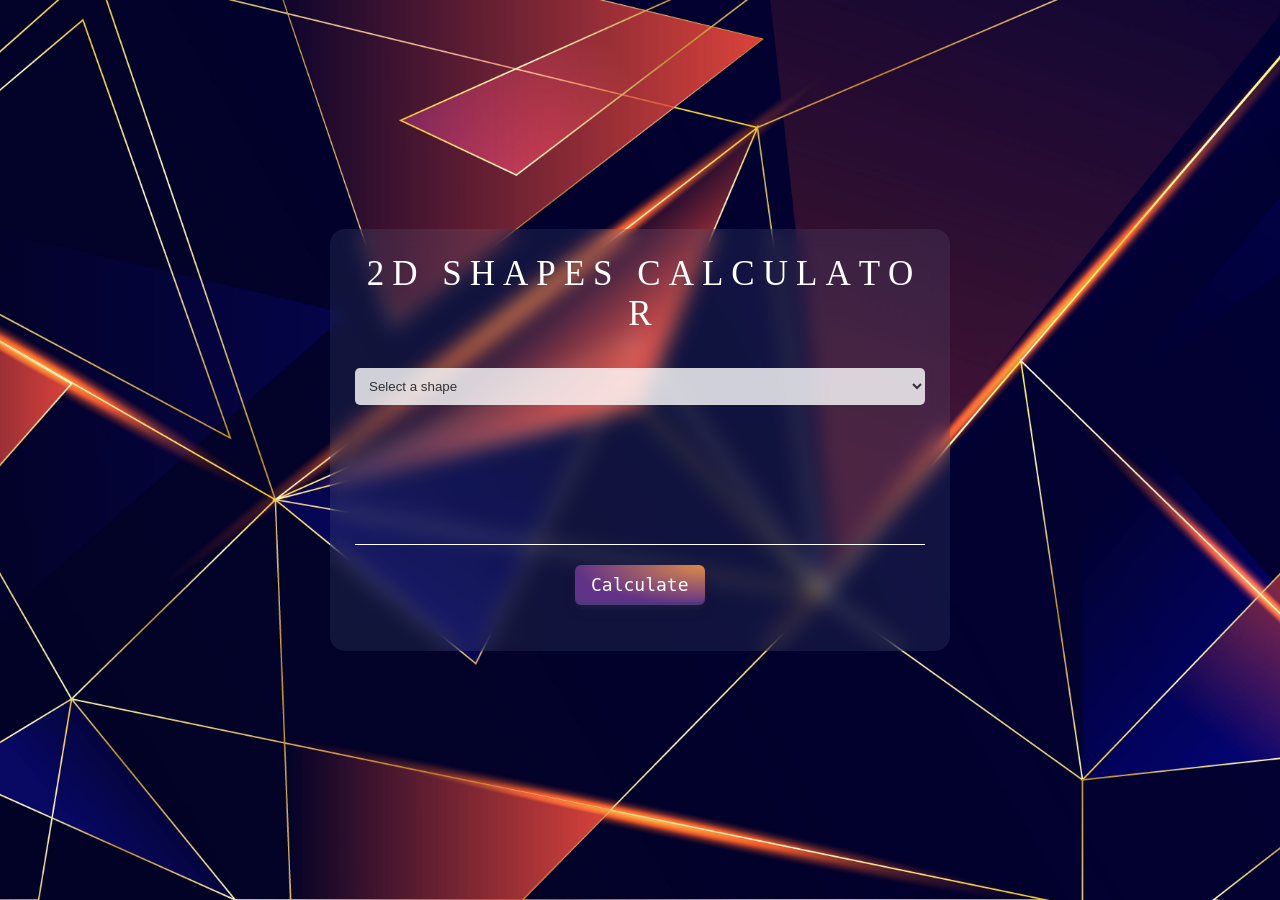
<file: Calculators/2D-Shapes-Calculator/index.html>
<!DOCTYPE html>
<html lang="en">

<head>
    <meta charset="UTF-8" />
    <meta name="viewport" content="width=device-width, initial-scale=1.0" />
    <link rel="stylesheet" href="style.css" />
    <link rel="preconnect" href="https://fonts.googleapis.com">
    <link rel="preconnect" href="https://fonts.gstatic.com" crossorigin>
    <link href="https://fonts.googleapis.com/css2?family=Inconsolata:wght@500&display=swap" rel="stylesheet">
    <title>2D Shapes Calculator</title>
</head>

<body>
    <div class="card">
        <div class="waviy">
            <span style="--i:1">2</span>
            <span style="--i:2">D</span>
            <span style="--i:11">&nbsp;</span>
            <span style="--i:3">S</span>
            <span style="--i:4">H</span>
            <span style="--i:5">A</span>
            <span style="--i:6">P</span>
            <span style="--i:7">E</span>
            <span style="--i:8">S</span>
            <span style="--i:9">&nbsp;</span>
            <span style="--i:10">C</span>
            <span style="--i:11">A</span>
            <span style="--i:12">L</span>
            <span style="--i:13">C</span>
            <span style="--i:14">U</span>
            <span style="--i:15">L</span>
            <span style="--i:16">A</span>
            <span style="--i:17">T</span>
            <span style="--i:18">O</span>
            <span style="--i:19">R</span>
        </div>
        <br><br>
        <div class="row">
            <select id="shape" name="shape" onchange="showDimensions()" required>
                <option value="" disabled selected hidden>Select a shape</option>
                <option value="rectangle">Rectangle</option>
                <option value="square">Square</option>
                <option value="circle">Circle</option>
                <option value="triangle">Triangle</option>
                <option value="parallelogram">Parallelogram</option>
                <option value="rhombus">Rhombus</option>
                <option value="trapezoid">Trapezoid</option>
                <option value="hexagon">Hexagon</option>
                <option value="nsides">N-Sided Polygon</option>
            </select>
        </div>
        <br>
        <div class="row" id="nsides-row" style="display: none;">
            <label for="nofsides">No. of sides of polygon:</label>
            <input type="number" id="nofsides" name="nofsides">
        </div><br>
        <div class="row" id="length-row" style="display: none;">
            <label for="length">Enter Length:</label>
            <input type="number" id="length" name="length">
        </div><br>
        <div class="row" id="width-row" style="display: none;">
            <label for="width">Enter Width:</label>
            <input type="number" id="width" name="width">
        </div><br>

        <div class="row" id="metric-row" style="display: none;">
            <label for="metric">Choose Metric:</label>
            <select name="metric" id="metric">
                <option value="m">m</option>
                <option value="cm">cm</option>
                <option value="km">km</option>
            </select>
        </div><br>

        <div class="row" id="radius-row" style="display: none;">
            <label for="radius">Enter Radius:</label>
            <input type="number" id="radius" name="radius">
        </div><br>
        <div class="row" id="diagonal1-row" style="display: none;">
            <label for="diagonal1">Enter Diagonal 1:</label>
            <input type="number" id="diagonal1" name="diagonal1">
        </div>
        <br>
        <div class="row" id="diagonal2-row" style="display: none;">
            <label for="diagonal2">Enter Diagonal 2:</label>
            <input type="number" id="diagonal2" name="diagonal2">
        </div>
        <div class="rule"></div>
        <div class="form-footer">
            <button class="button" onclick="calculate(event)">Calculate</button>
        </div>
        <div id="result-container">
            <p id="result"></p>
        </div>
    </div>
    <script src="script.js"></script>
</body>

</html>
</file>
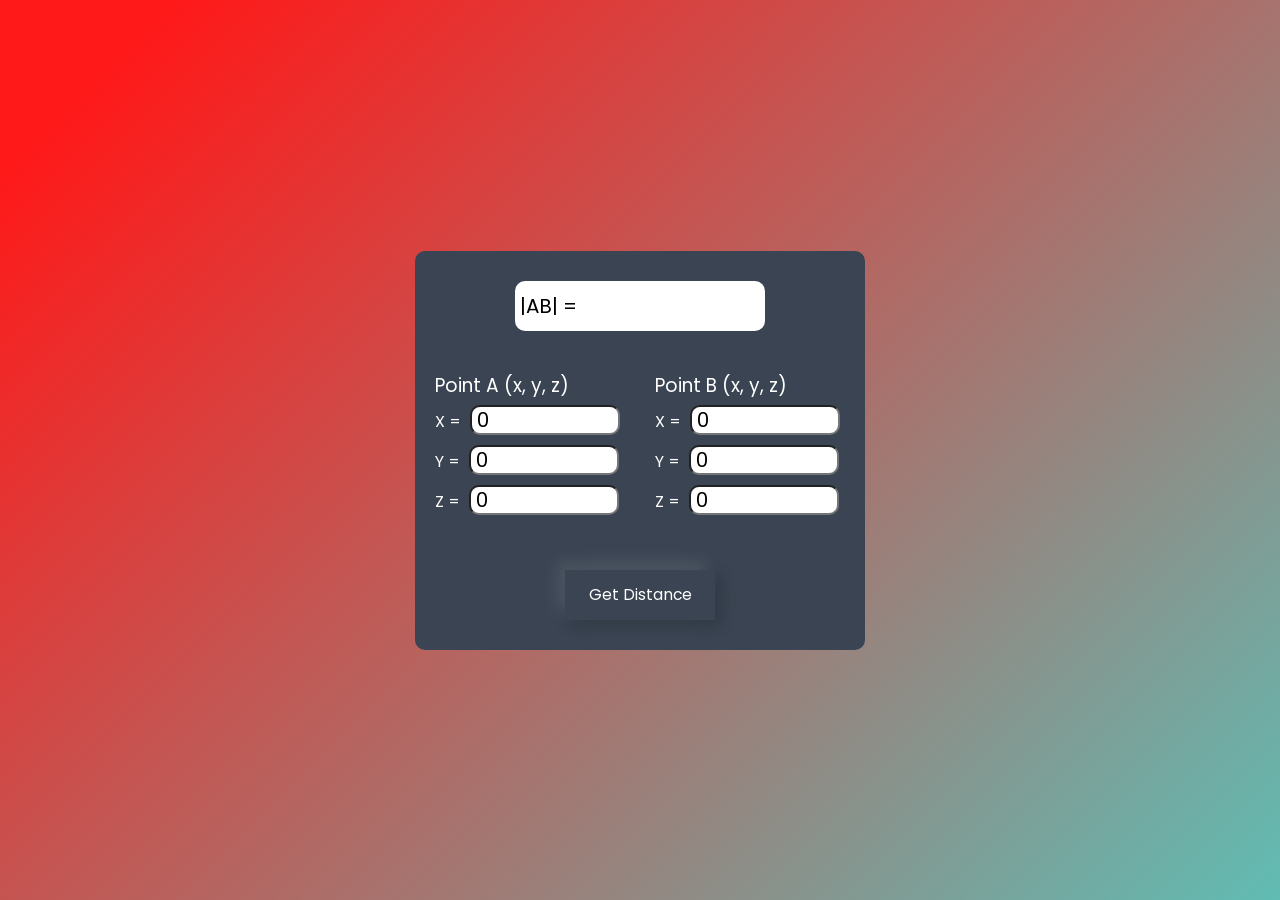
<file: Calculators/3D-Distance-Calculator/index.html>
<!DOCTYPE html>
<html lang="en">
<head>
    <meta charset="UTF-8">
    <meta name="viewport" content="width=device-width, initial-scale=1.0">
    <link rel="stylesheet" href="style.css">
    <title>3D Distance Calculator</title>
</head>
<body>

    <div class="container">
        <div class="calc">
            <div class="display">
                <span>|AB| = </span>
            </div>
            <form action="">
                <div class="point">
                    <h3>Point A (x, y, z)</h3>
                    <label for="X-1">X = </label>
                    <input type="number" name="X-1" id="x1" value="0">
                    <br>
                    <label for="Y-1">Y = </label>
                    <input type="number" name="Y-1" id="y1" value="0">
                    <br>
                    <label for="Z-1">Z = </label>
                    <input type="number" name="Z-1" id="z1" value="0">
                </div>
                <div class="point">
                    <h3>Point B (x, y, z)</h3>
                    <label for="X-2">X = </label>
                    <input type="number" name="X-2" id="x2" value="0">
                    <br>
                    <label for="Y-2">Y = </label>
                    <input type="number" name="Y-2" id="y2" value="0">
                    <br>
                    <label for="Z-2">Z = </label>
                    <input type="number" name="Z-2" id="z2" value="0">
                </div>
            </form>
    
            <div>
                <button type="button" onclick="calculate()">
                    <h3>Get Distance</h3>
                </button>
            </div>
        </div>
    </div>

    <script src="./script.js"></script>

</body>
</html>
</file>
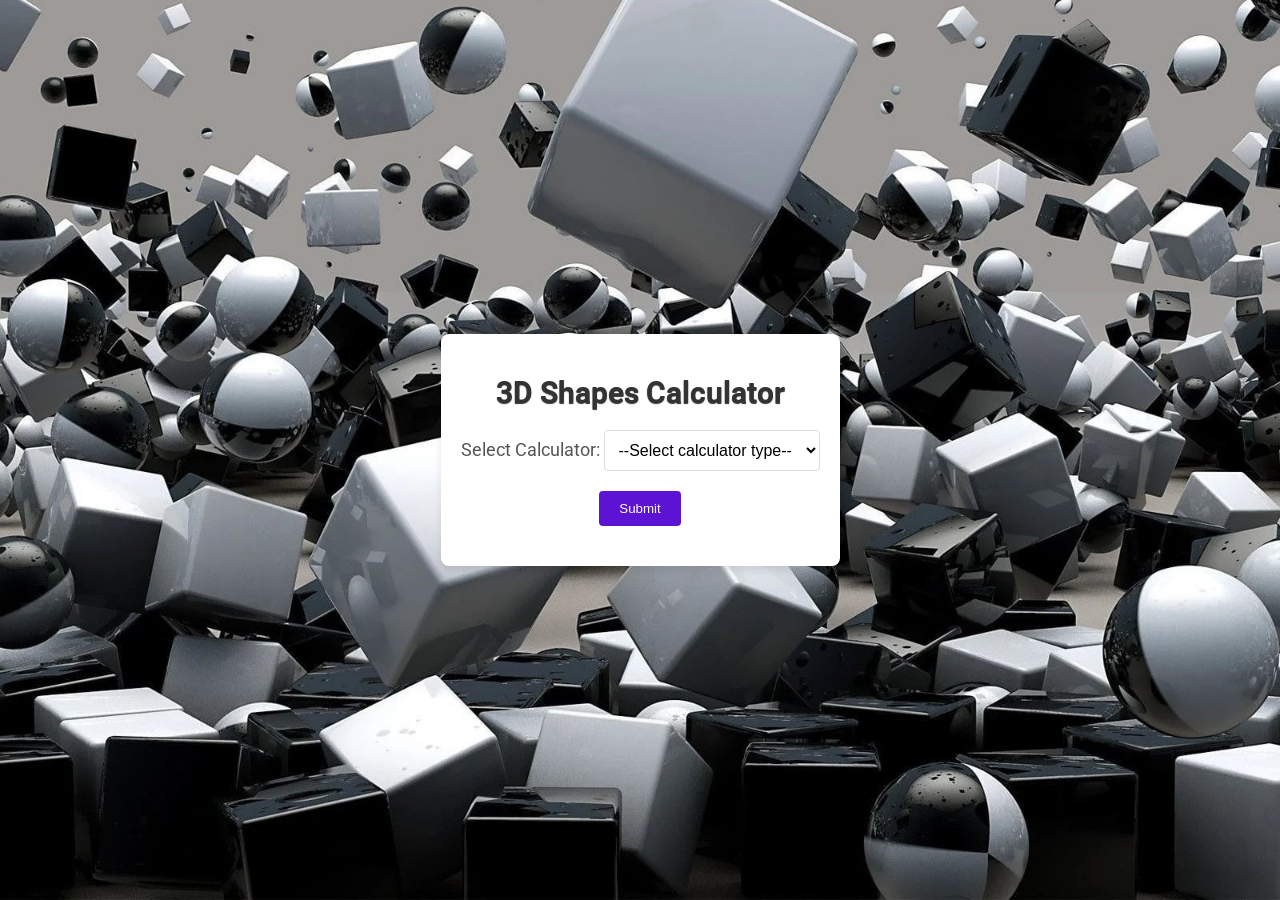
<file: Calculators/3D-Shapes-Calculator/index.html>
<!DOCTYPE html>
<html lang="en">

<head>
    <meta charset="UTF-8">
    <meta http-equiv="X-UA-Compatible" content="IE=edge">
    <meta name="viewport" content="width=device-width, initial-scale=1.0">
    <link rel="stylesheet" href="style.css">
    <link href="https://fonts.googleapis.com/css2?family=Roboto:wght@500&display=swap" rel="stylesheet">
    <title>3D Shapes Calculator</title>
</head>

<body>
    <header class="main">
        <h1 class="header">3D Shapes Calculator</h1>
        <div class="selectCalculator">
            <label for="calculator">Select Calculator: </label>
            <select id="calculator" name="calculator">
                <option value="None">--Select calculator type--</option>
                <option value="3D-Shapes-Volume-Calculator">Volume Calculator</option>
                <option value="Surface-Area-Calculator">Surface Area Calculator</option>
            </select>
        </div>
        <button class="submit-button" onclick="navigateToCalculator()">Submit</button>
    </header>

    <script src="script.js"></script>
</body>

</html>
</file>
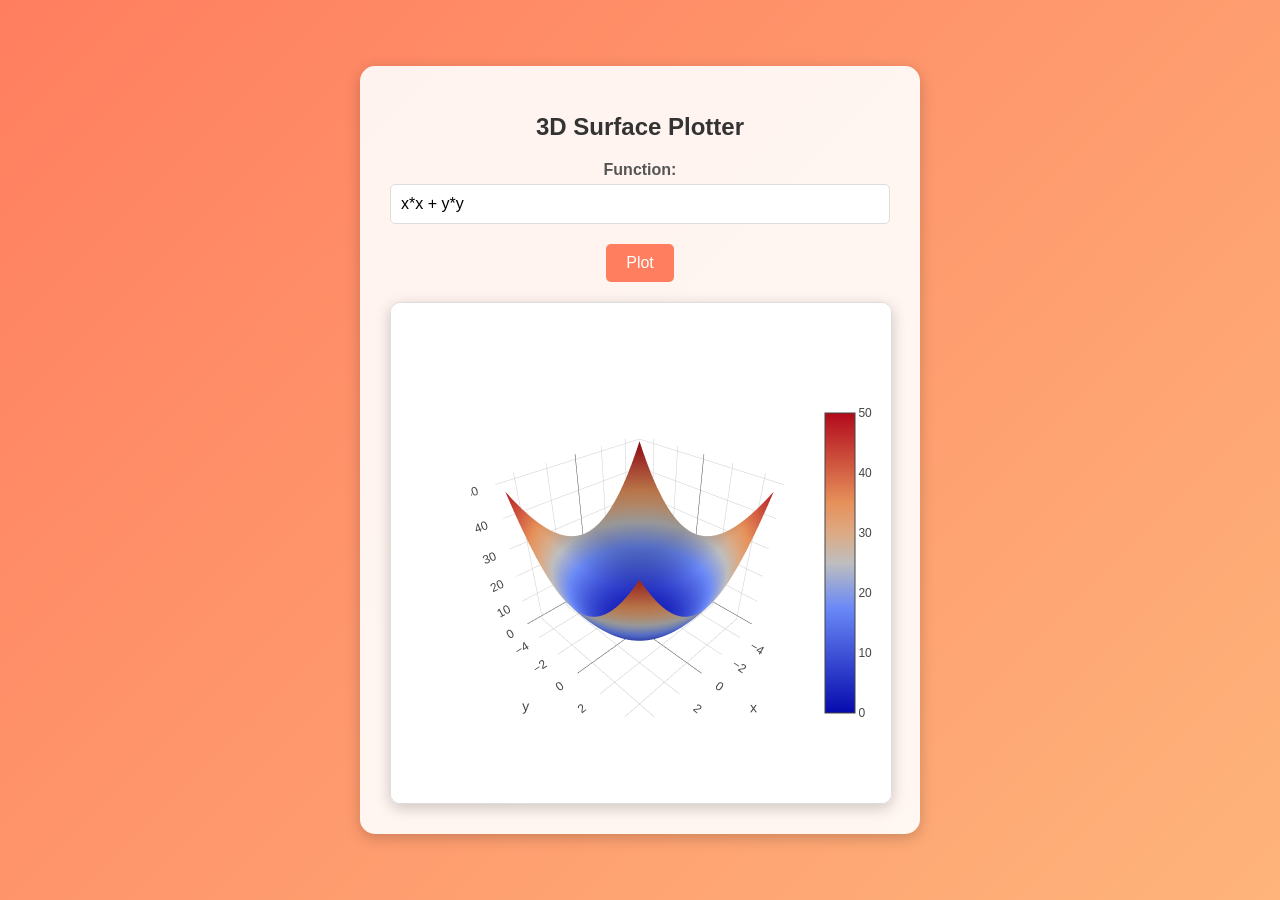
<file: Calculators/3D-Surface-Plotter-Calculator/index.html>
<!DOCTYPE html>
<html lang="en">
<head>
    <meta charset="UTF-8">
    <meta name="viewport" content="width=device-width, initial-scale=1.0">
    <link rel="stylesheet" href="style.css">
    <title>3D Surface Plotter Calculator</title>
</head>
<body>
    <div class="calculator">
        <h1>3D Surface Plotter</h1>
        <label for="function">Function:</label>
        <input type="text" id="function" value="x*x + y*y">
        <button onclick="plotSurface()">Plot</button>
        <div id="plot"></div>
    </div>
    <script src="https://cdn.plot.ly/plotly-latest.min.js"></script>
    <script src="script.js"></script>
</body>
</html>
</file>
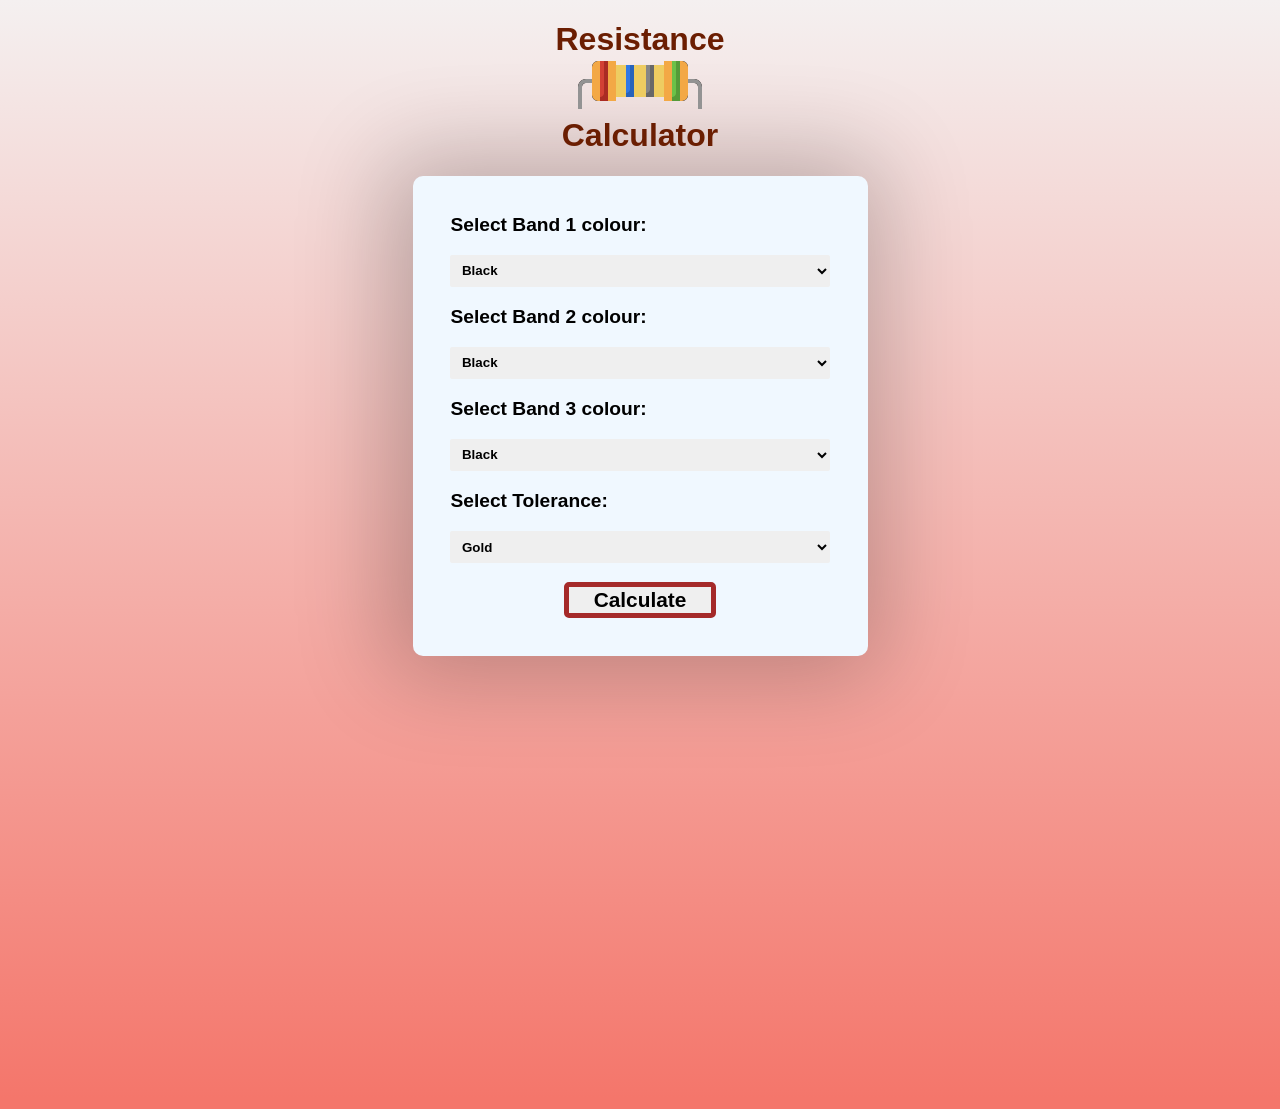
<file: Calculators/4-Band-Resistance-Calculator/index.html>
<!DOCTYPE html>
<html lang="en">

<head>
    <meta charset="UTF-8">
    <meta name="viewport" content="width=device-width, initial-scale=1.0">
    <link rel="stylesheet" href="style.css">
    <link rel="shortcut icon" href="./assets/resistor.png" type="image/x-icon">
    <title>4 Band Resistance Calculator</title>
</head>

<body>
    <h1 class="title">Resistance <br> <img src="./assets/resistor2.png" alt="" srcset=""> <br> Calculator</h1>
    <div id="container">
        <div class="value_inp">
            <div class="1stcol">
                <label for="band1">Select Band 1 colour:</label>
                <select id="band1">
                </select>
            </div>
            <div class="2ndcol">
                <label for="band2">Select Band 2 colour:</label>
                <select id="band2">
                </select>
            </div>
            <div class="3rdcol">
                <label for="band3">Select Band 3 colour:</label>
                <select id="band3">
                </select>
            </div>
            <div class="tolr">
                <label for="band4">Select Tolerance:</label>
                <select id="band4">
                </select>
            </div>
            <button class="btn">Calculate</button>
        </div>
        <div id="popup" class="popup">
            <div class="popup-content">
                <h2 id="result">Resistance Result</h2>
                <p id="popup-result"></p>
                <button id="closebtn">Close</button>
            </div>
        </div>

    </div>

    <script src="./script.js"></script>
</body>

</html>
</file>
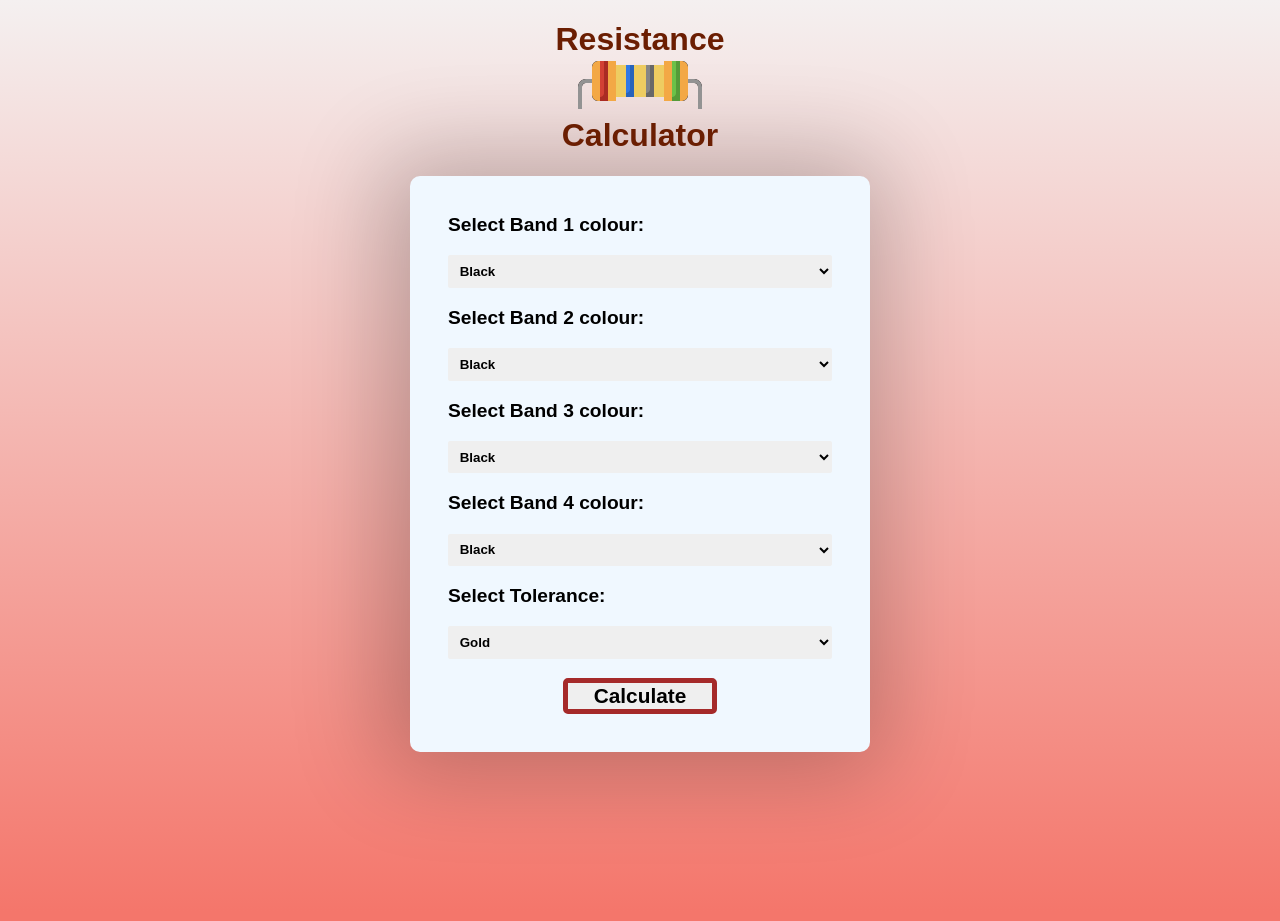
<file: Calculators/5-Band-Resistance-Calculator/index.html>
<!DOCTYPE html>
<html lang="en">

<head>
    <meta charset="UTF-8">
    <meta name="viewport" content="width=device-width, initial-scale=1.0">
    <link rel="stylesheet" href="style.css">
    <link rel="shortcut icon" href="./assets/resistor.png" type="image/x-icon">
    <title>5 Band Resistance Calculator</title>
</head>

<body>
    <h1 class="title">Resistance <br> <img src="./assets/resistor2.png" alt="" srcset=""> <br> Calculator</h1>
    <div id="container">
        <div class="value_inp">
            <div class="1stcol">
                <label for="band1">Select Band 1 colour:</label>
                <select id="band1">
                </select>
            </div>
            <div class="2ndcol">
                <label for="band2">Select Band 2 colour:</label>
                <select id="band2">
                </select>
            </div>
            <div class="3rdcol">
                <label for="band3">Select Band 3 colour:</label>
                <select id="band3">
                </select>
            </div>
            <div class="4rdcol">
                <label for="band4">Select Band 4 colour:</label>
                <select id="band4">
                </select>
            </div>
            <div class="tolr">
                <label for="band5">Select Tolerance:</label>
                <select id="band5">
                </select>
            </div>
            <button class="btn">Calculate</button>
        </div>
        <div id="popup" class="popup">
            <div class="popup-content">
                <h2 id="result">Resistance Result</h2>
                <p id="popup-result"></p>
                <button id="closebtn">Close</button>
            </div>
        </div>

    </div>

    <script src="./script.js"></script>
</body>

</html>
</file>
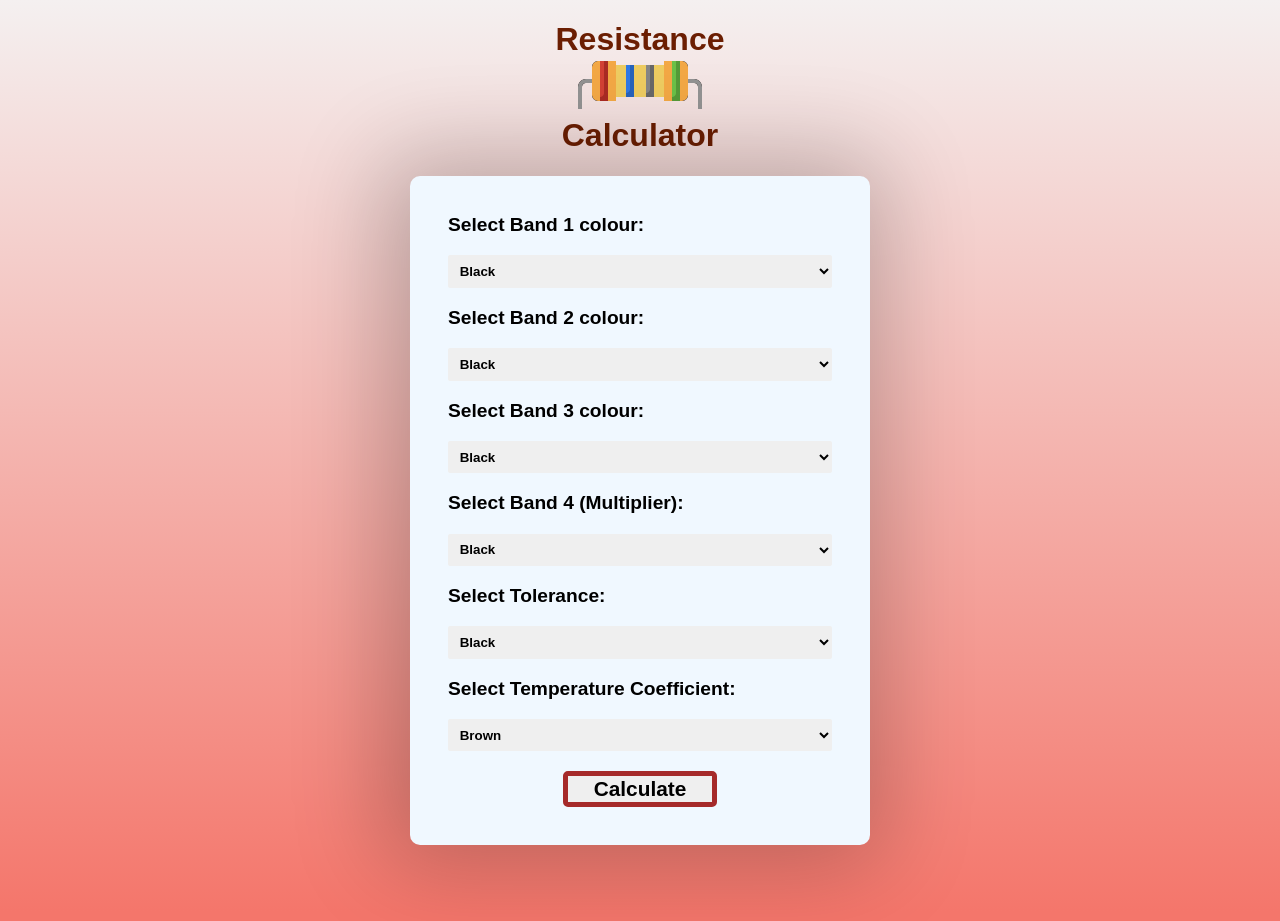
<file: Calculators/6-Band-Resistance-Calculator/index.html>
<!DOCTYPE html>
<html lang="en">

<head>
    <meta charset="UTF-8">
    <meta name="viewport" content="width=device-width, initial-scale=1.0">
    <link rel="stylesheet" href="style.css">
    <link rel="shortcut icon" href="./assets/resistor.png" type="image/x-icon">
    <title>6 Band Resistance Calculator</title>
</head>

<body>
    <h1 class="title">Resistance <br> <img src="./assets/resistor2.png" alt="Resistor Image"> <br> Calculator</h1>
    <div id="container">
        <div class="value_inp">
            <div class="1stcol">
                <label for="band1">Select Band 1 colour:</label>
                <select id="band1"></select>
            </div>
            <div class="2ndcol">
                <label for="band2">Select Band 2 colour:</label>
                <select id="band2"></select>
            </div>
            <div class="3rdcol">
                <label for="band3">Select Band 3 colour:</label>
                <select id="band3"></select>
            </div>
            <div class="4thcol">
                <label for="band4">Select Band 4 (Multiplier):</label>
                <select id="band4"></select>
            </div>
            <div class="tolr">
                <label for="band5">Select Tolerance:</label>
                <select id="band5"></select>
            </div>
            <div class="temp-coeff">
                <label for="band6">Select Temperature Coefficient:</label>
                <select id="band6"></select>
            </div>
            <button class="btn" onclick="calculateResistance()">Calculate</button>
        </div>
        <div id="popup" class="popup">
            <div class="popup-content">
                <h2 id="result">Resistance Result</h2>
                <p id="popup-result"></p>
                <button id="closebtn" onclick="closePopup()">Close</button>
            </div>
        </div>
    </div>
    <script src="./script.js"></script>
</body>

</html>
</file>
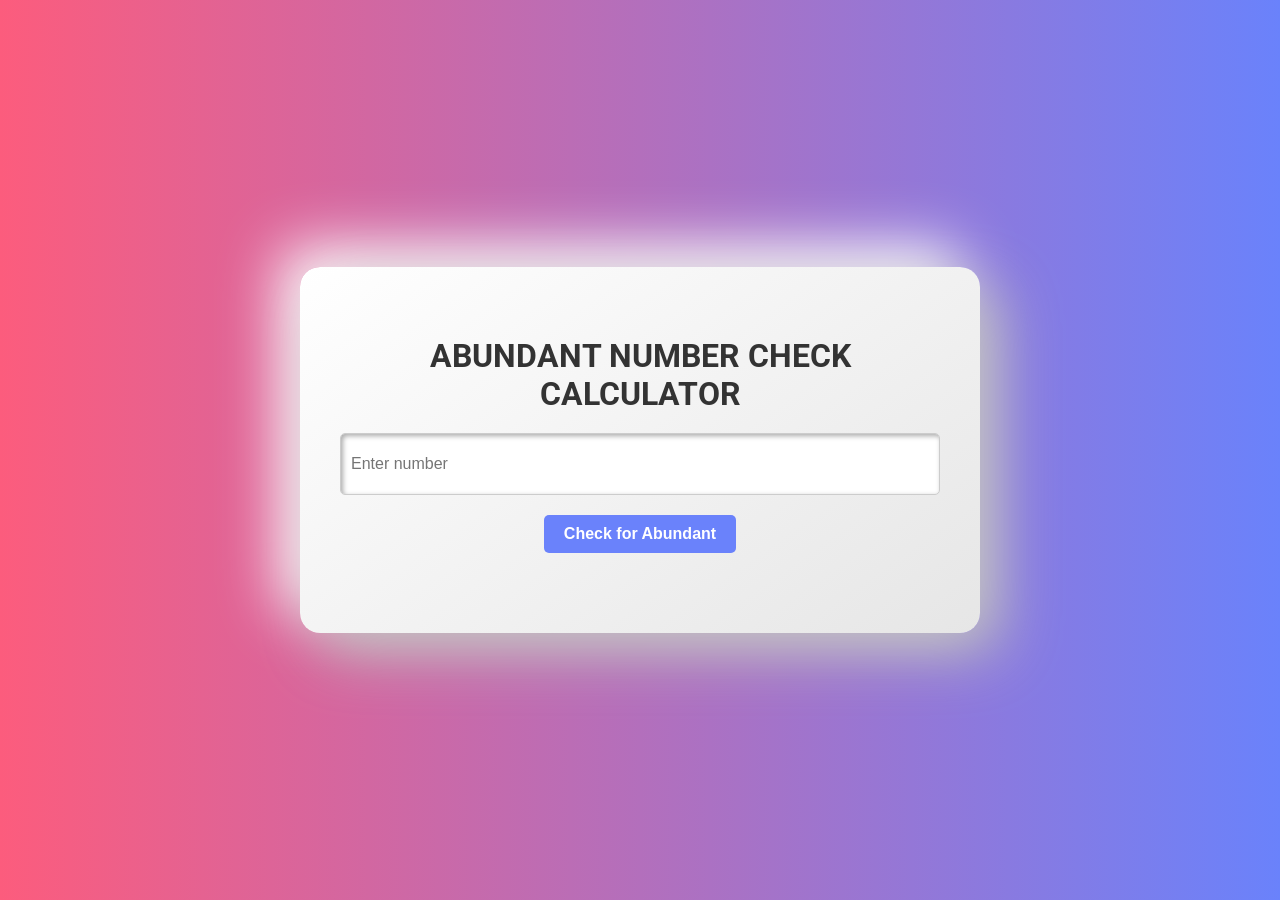
<file: Calculators/Abundant-Number-Calculator/index.html>
<!DOCTYPE html>
<html lang="en">
<head>
    <meta charset="UTF-8">
    <meta name="viewport" content="width=device-width, initial-scale=1.0">
    <link rel="stylesheet" href="style.css">
    <title>Abundant Number Calculator</title>
</head>
<body>
    <div class="container">
        <h2 class="head">ABUNDANT NUMBER CHECK CALCULATOR</h2>
        <input type="number" placeholder="Enter number" class="number" required>
        <button onclick="checkAbundant()">Check for Abundant</button>
        <h3 class="showHow"></h3>
        <h2 class="text"></h2>
    </div>
    <script src="script.js"></script>
</body>
</html>
</file>
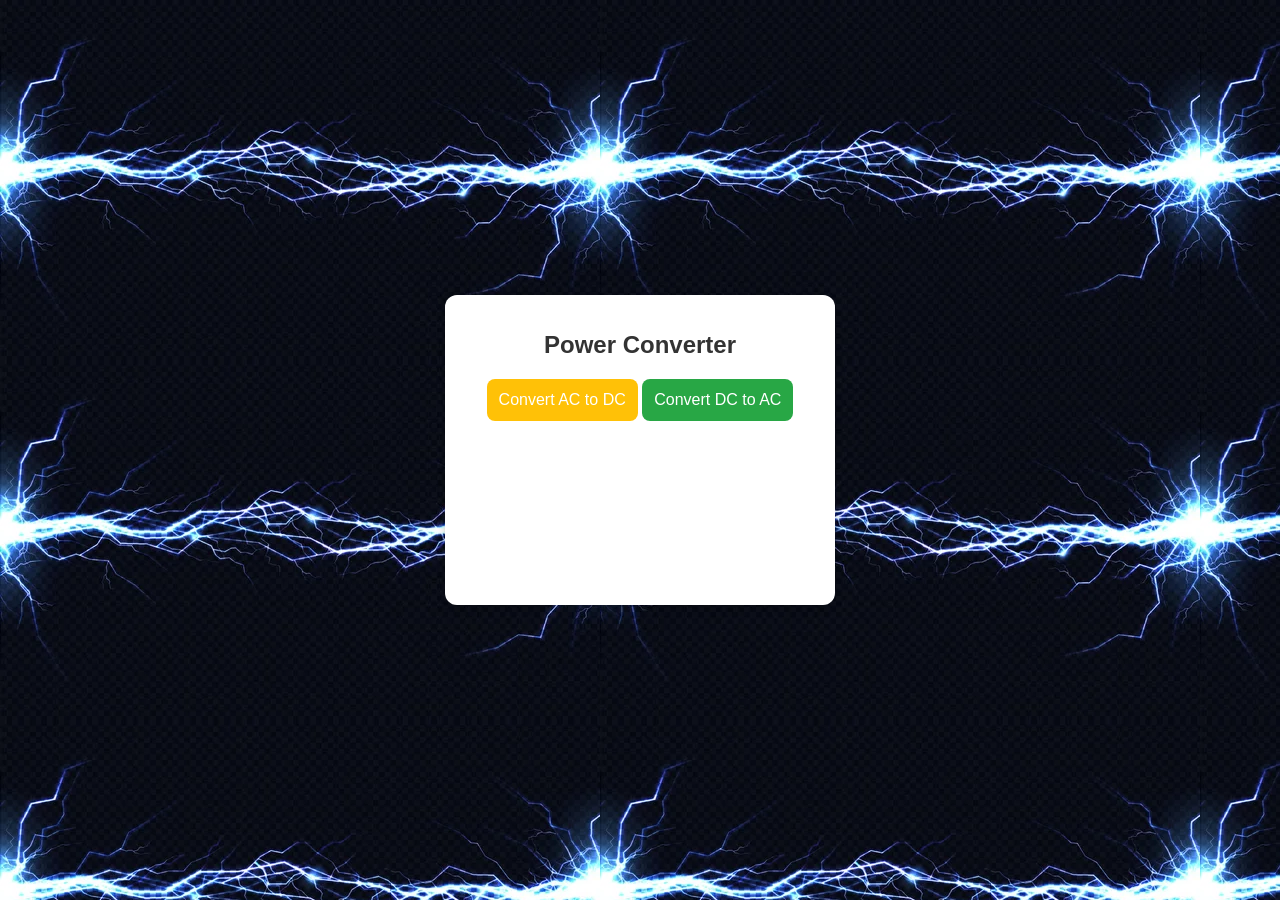
<file: Calculators/AC-DC-Power-Calculator/index.html>
<!DOCTYPE html>
<html lang="en">
<head>
    <meta charset="UTF-8">
    <meta name="viewport" content="width=device-width, initial-scale=1.0">
    <link rel="stylesheet" href="style.css">
    <title>AC/DC Power Calculator</title>
</head>
<body>
    <div class="container">
        <h1>Power Converter</h1>
        <div id="selection-page">
            <button onclick="showAcToDcForm()">Convert AC to DC</button>
            <button onclick="showDcToAcForm()">Convert DC to AC</button>
        </div>

        <div id="conversion-form">
            <form id="ac-to-dc-form" class="form" style="display: none;" onsubmit="convertACtoDC(event)">
                <div class="form-group">
                    <label for="acVoltage">Input AC Voltage (RMS):</label>
                    <input type="number" id="acVoltage" placeholder="Enter AC Voltage" />
                </div>

                <div class="form-group">
                    <label for="transformerRatio">Transformer Ratio:</label>
                    <input type="number" id="transformerRatio" placeholder="Enter Transformer Ratio" value="2" />
                </div>

                <div class="form-group">
                    <label for="rectifierType">Rectifier Type:</label>
                    <select id="rectifierType">
                        <option value="full">Full-wave</option>
                        <option value="half">Half-wave</option>
                    </select>
                </div>

                <button type="submit">Convert</button>
                
                <div class="result" id="dcResult" style="display: none;">
                    <h2>Output DC Voltage: <span id="dcVoltage"></span> V</h2>
                </div>
            </form>

            <form id="dc-to-ac-form" class="form" style="display: none;" onsubmit="convertDCtoAC(event)">
                <div class="form-group">
                    <label for="dcVoltageInput">Input DC Voltage:</label>
                    <input type="number" id="dcVoltageInput" placeholder="Enter DC Voltage" />
                </div>

                <div class="form-group">
                    <label for="frequency">Frequency (Hz):</label>
                    <input type="number" id="frequency" placeholder="Enter Frequency" value="50" />
                </div>

                <button type="submit">Convert</button>
                
                <div class="result" id="acResult" style="display: none;">
                    <h2>Output AC Voltage (RMS): <span id="acVoltageOutput"></span> V</h2>
                </div>
            </form>

            <canvas id="graphCanvas"></canvas>
        </div>
    </div>

    <script src="script.js"></script>
</body>
</html>
</file>
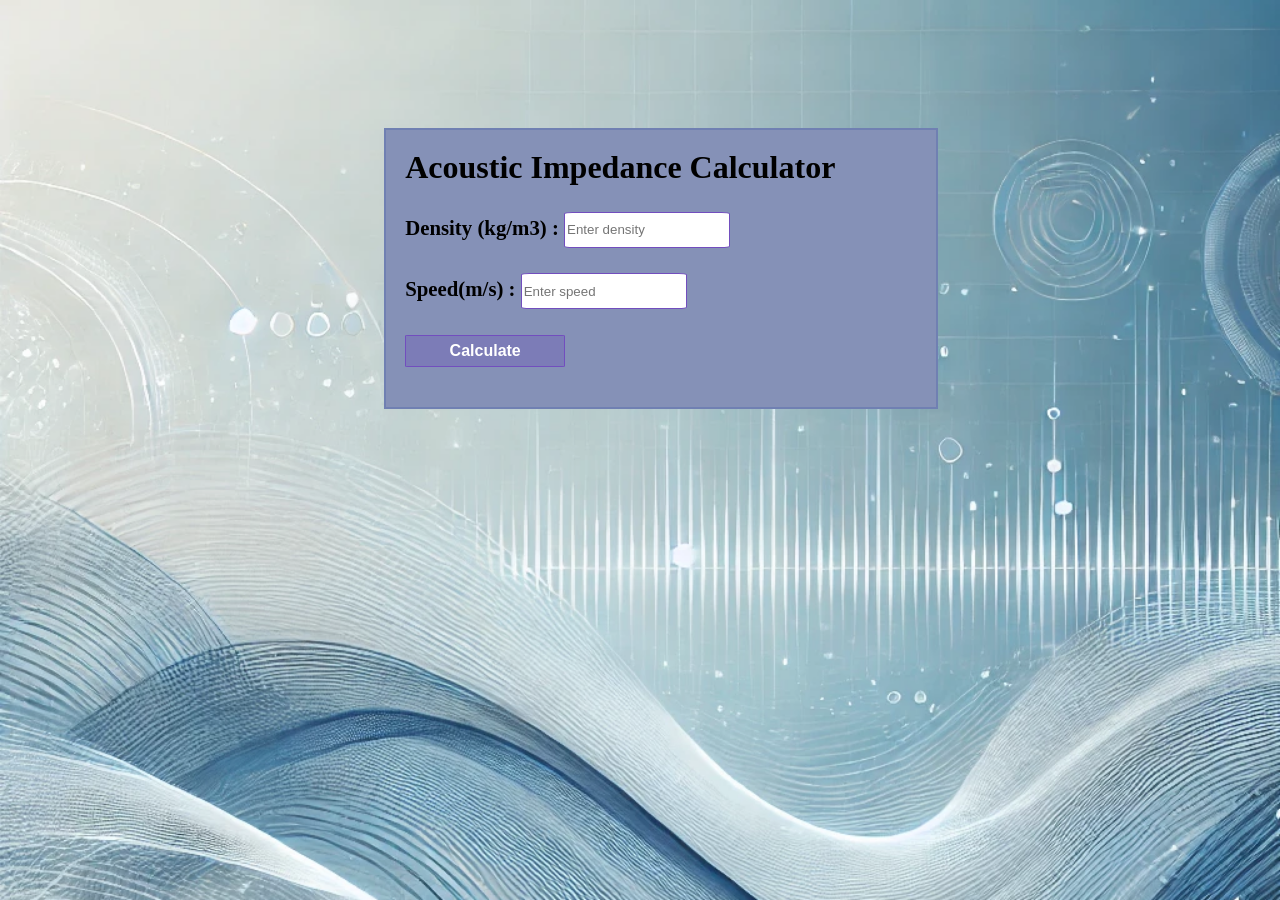
<file: Calculators/Acoustic-Impedance-Calculator/index.html>
<!DOCTYPE html>
<html lang="en">
<head>
    <meta charset="UTF-8">
    <meta name="viewport" content="width=device-width, initial-scale=1.0">
    <link rel="stylesheet" href="style.css">
    <title>Acoustic Impedance Calculator</title>
</head>
<body>
    <div class="container">
    <h1>Acoustic Impedance Calculator</h1>
    <div class="input-grp">
        <label for="density">Density (kg/m3) : </label>
        <input type="number" id="density" placeholder="Enter density" step="any"> 
    </div>

    <div class="input-grp">
        <label for="speed">Speed(m/s) : </label>
        <input type="number" id="speed" placeholder="Enter speed" step="any"> 
    </div>
    <button onclick="calculateImpedance()">Calculate </button>
    <div class="result" id="result"></div> 
</div>
    
    <script src="script.js"></script>
</body>
</html>
</file>
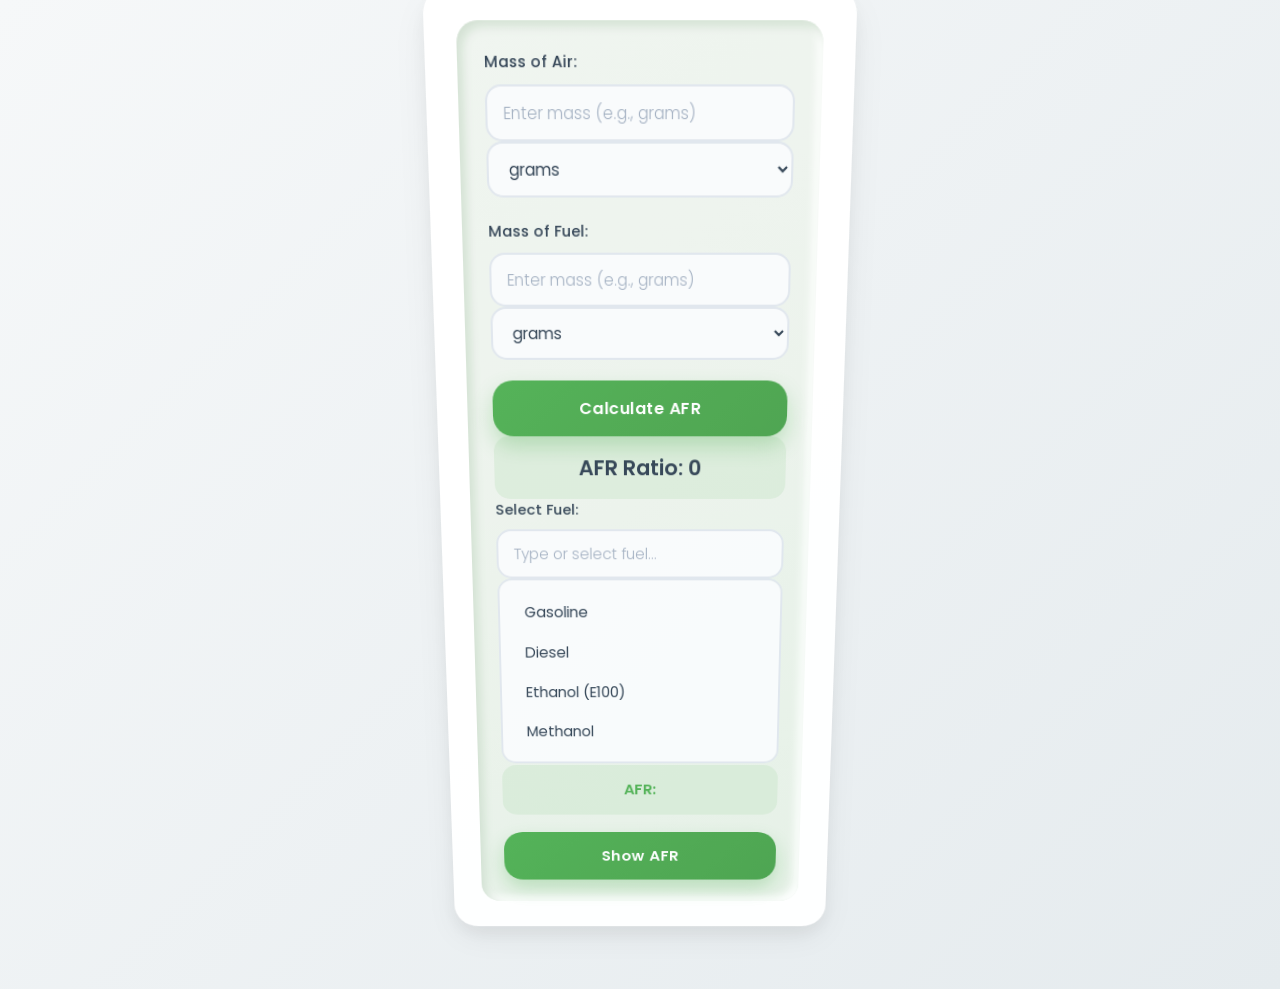
<file: Calculators/Air-Fuel-Ratio-Calculator/index.html>
<!DOCTYPE html>
<html lang="en">
<head>
    <meta charset="UTF-8">
    <meta name="viewport" content="width=device-width, initial-scale=1.0">
    <link rel="stylesheet" href="style.css">
    <title>Air Fuel Ratio Calculator</title>
</head>
<body>
    <div class="afr-calculator">
        <div class="display">
            <div class="input-section">
                <label for="massOfAir">Mass of Air:</label>
                <input type="number" id="massOfAir" placeholder="Enter mass (e.g., grams)">
                <select id="airUnit">
                    <option value="1">grams</option>
                    <option value="1000">kilograms</option>
                    <option value="453.592">pounds</option>
                </select>
            </div>
            <div class="input-section">
                <label for="massOfFuel">Mass of Fuel:</label>
                <input type="number" id="massOfFuel" placeholder="Enter mass (e.g., grams)">
                <select id="fuelUnit">
                    <option value="1">grams</option>
                    <option value="1000">kilograms</option>
                    <option value="453.592">pounds</option>
                </select>
            </div>
            <button class="btn" onclick="calculateAFR()">Calculate AFR</button>
            <div id="resultDisplay">AFR Ratio: 0</div>
            <div class="input-section">
                <label for="fuelDropdown">Select Fuel:</label>
                <input type="text" id="fuelSearch" placeholder="Type or select fuel...">
                <select id="fuelDropdown" size="5"></select>
                <div id="selectedAFR">AFR: </div>
            </div>
            <button class="btn" onclick="showFuelAFR()">Show AFR</button>
        </div>
    </div>
    <script src="script.js"></script>
</body>
</html>
</file>
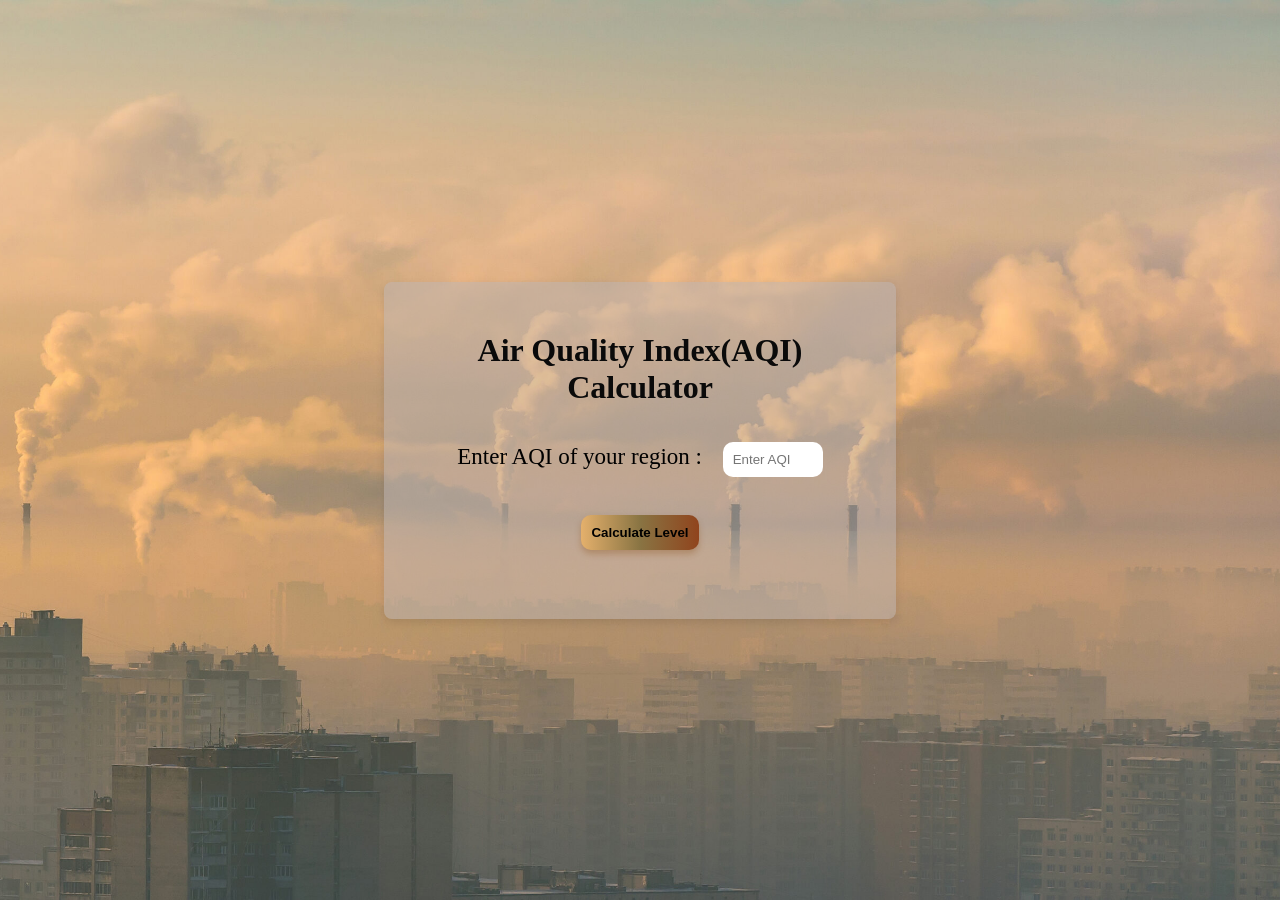
<file: Calculators/Air-Quality-Index-Calculator/index.html>
<!DOCTYPE html>
<html lang="en">
<head>
    <meta charset="UTF-8">
    <meta name="viewport" content="width=device-width, initial-scale=1.0">
    <title>Air Quality Index Calculator</title>
    <link rel="icon" href="./assets/favicon.png">
    <link rel="stylesheet" href="style.css">
</head>
<body>
    <div class="container">
        <h1>Air Quality Index(AQI) Calculator</h1>
        <br><br>
        <label for="aqi-idx" id="input-label">Enter AQI of your region : </label>
        <input type="number" id="input-id" min="1" max="500" step="any" oninput="validity.valid||(value='');" onchange="validateBaseInput(this)" placeholder="Enter AQI" required>
        <br><br>
        <button onclick="calculateAQI()">Calculate Level</button>
        <p id="result"></p>
    </div>
    <script src="script.js"></script>
</body>
</html>
</file>
<file: Calculators/2D-Shapes-Calculator/style.css>
body {
    font-family: 'Inconsolata', monospace;
    justify-content: center;
    display: flex;
    flex-direction: column;
    align-items: center;
    text-align: center;
    background: linear-gradient(to right bottom, #7ed0e7, #77c1ee, #87afee, #a399e1, #bf80c6);
    height: 100vh;
    margin: 0;
    background-image: url(./assets/background.jpg);
    background-size: cover;
    background-position: center;
}

.waviy {
    position: relative;
}

.waviy span {
    position: relative;
    display: inline-block;
    font-size: 35px;
    font-family: Cambria, Cochin, Georgia, Times, 'Times New Roman', serif;
    color: #ffffff;
    text-transform: uppercase;
    animation: flip 2s infinite;
    animation-delay: calc(.2s * var(--i))
}

@keyframes flip {

    0%,
    80% {
        transform: rotateY(360deg)
    }
}

.card {
    background: rgba(158, 187, 226, 0.1);
    backdrop-filter: blur(10px);
    border-radius: 15px;
    padding: 25px;
    text-align: center;
    max-width: 570px;
    width: 90%;
    margin-bottom: 20px;
}

.row {
    display: flex;
    justify-content: space-around;
}

label {
    color: white;
    display: block;
    margin-bottom: 9px;
    font-size: 1.1rem;
    font-family: monospace;
}

input,
select {
    width: 100%;
    padding: 10px;
    box-sizing: border-box;
    border: none;
    border-radius: 5px;
    background-color: rgba(255, 255, 255, 0.8);
    color: #333333;
    transition: background-color 0.3s ease;
}

input:focus,
select:focus {
    background-color: rgba(255, 255, 255, 1);
}

select {
    cursor: pointer;
}

.rule {
    height: 1px;
    background-color: #ffffff;
    margin: 20px 0;
}

.form-footer {
    text-align: center;
}

#result-container {
    margin-top: 20px;
    text-align: center;
    font-weight: bold;
    color: white;
    font-size: 1.3rem;
    font-family: monospace;
}

.button {
    align-items: center;
    appearance: none;
    background-image: radial-gradient(100% 100% at 100% 0, #e08b46 0, #603289 100%);
    border: 0;
    border-radius: 6px;
    box-shadow: rgba(45, 35, 66, .4) 0 2px 4px, rgba(45, 35, 66, .3) 0 7px 13px -3px, rgba(58, 65, 111, .5) 0 -3px 0 inset;
    box-sizing: border-box;
    color: #ffffff;
    cursor: pointer;
    display: inline-flex;
    font-family: "JetBrains Mono", monospace;
    height: 40px;
    justify-content: center;
    line-height: 1;
    list-style: none;
    overflow: hidden;
    padding-left: 16px;
    padding-right: 16px;
    position: relative;
    text-align: left;
    text-decoration: none;
    transition: box-shadow .15s, transform .15s;
    user-select: none;
    -webkit-user-select: none;
    touch-action: manipulation;
    white-space: nowrap;
    will-change: box-shadow, transform;
    font-size: 18px;
}

.button:focus {
    box-shadow: #b5b952 0 0 0 1.5px inset, rgba(45, 35, 66, .4) 0 2px 4px, rgba(45, 35, 66, .3) 0 7px 13px -3px, #3c4fe0 0 -3px 0 inset;
}

.button:hover {
    box-shadow: rgba(45, 35, 66, .4) 0 4px 8px, rgba(45, 35, 66, .3) 0 7px 13px -3px, #e1dde8 0 -3px 0 inset;
    transform: translateY(-2px);
}

.button:active {
    box-shadow: #e3e3dd 0 3px 7px inset;
    transform: translateY(2px);
}
</file>
<file: Calculators/3D-Distance-Calculator/style.css>
@import url('https://fonts.googleapis.com/css2?family=Poppins:ital,wght@0,100;0,200;0,300;0,400;0,500;0,600;0,700;0,800;0,900;1,100;1,200;1,300;1,400;1,500;1,600;1,700;1,800;1,900&display=swap');

* {
    margin: 0;
    padding: 0;
    font-family: "Poppins", sans-serif;
    font-weight: 400;
    box-sizing: border-box;
}

html, body {
    height: 100%;
    margin: 0;
    padding: 0;
    font-family: -apple-system, BlinkMacSystemFont, sans-serif;
    overflow: auto;
    background: linear-gradient(315deg, rgba(101, 0, 94, 1) 3%, rgba(60, 132, 206, 1) 38%, rgba(48, 238, 226, 1) 68%, rgba(255, 25, 25, 1) 98%);
    animation: gradient 15s ease infinite;
    background-size: 400% 400%;
    background-attachment: fixed;
}

@keyframes gradient {
    0% {
        background-position: 0% 0%;
    }

    50% {
        background-position: 100% 100%;
    }

    100% {
        background-position: 0% 0%;
    }
}

.container {
    width: 100%;
    height: 100vh; /* Use vh instead of dvh for compatibility */
    display: flex;
    align-items: center;
    justify-content: center;
}

.calc {
    padding: 20px;
    border-radius: 10px;
    background-color: #3a4452;
    color: white;
    display: flex;
    flex-direction: column;
    gap: 20px;
    align-items: center;
    justify-content: center;
}

.display {
    height: 50px;
    width: 250px;
    border-radius: 10px;
    margin: 10px 0 0 0;
    background: #ffffff;
    color: black;
}

.display {
    font-size: 20px;
    display: flex;
    align-items: center;
    justify-content: space-between;
    padding: 5px;
}

form {
    display: flex;
    gap: 30px;
    margin: 20px 0;
}

form input {
    border-radius: 10px;
    height: 30px;
    width: 150px;
    margin: 5px 5px;
    padding: 5px;
    cursor: pointer;
    font-size: 20px;
}

button {
    height: 50px;
    width: 150px;
    border: 0;
    margin: 10px;
    box-shadow: -8px -8px 15px rgba(255, 255, 255, 0.1), 5px 5px 15px rgba(0, 0, 0, 0.2);
    color: white;
    cursor: pointer;
    background: transparent;
}
</file>
<file: Calculators/3D-Shapes-Calculator/style.css>
body {
    font-family: 'Roboto', sans-serif;
    margin: 0;
    padding: 0;
    display: flex;
    justify-content: center;
    align-items: center;
    height: 100vh;
    background-image: url('assets/background.jpg'); /* Replace 'background.jpg' with the path to your background image */
    background-size: cover;
    background-position: center;
    background-repeat: no-repeat;
    flex-direction: column;
    min-height: 100vh;
}


.header {
    color: white;
    text-shadow: 0.5px 0.5px 1px #302f2f;
    animation: fadeInScale 2s ease-in-out;
}

@keyframes fadeInScale {
    0% {
        opacity: 0;
        transform: scale(0.8);
    }
    100% {
        opacity: 1;
        transform: scale(1);
    }
}

.selectCalculator {
    text-align: center;
    margin: 20px 0;
}

.submit-button {
    display: block;
    margin: 20px auto;
    padding: 10px 20px;
    background-color: #5d13d4;
    color: white;
    border: none;
    border-radius: 4px;
    cursor: pointer;
}

.submit-button:hover {
    background-color: #45a049;
}

.main {
    text-align: center;
    background: #ffffff;
    padding: 20px;
    border-radius: 8px;
    box-shadow: 0 4px 8px rgba(0, 0, 0, 0.1);
}

.header {
    margin-bottom: 20px;
    font-size: 30px;
    color: #333333;
}

.selectCalculator {
    margin-bottom: 20px;
}

label {
    font-size: 18px;
    color: #555555;
}

select {
    padding: 10px;
    font-size: 16px;
    border: 1px solid #dddddd;
    border-radius: 4px;
    background-color: #ffffff;
    transition: border-color 0.3s ease;
}

select:focus {
    border-color: #007bff;
    outline: none;
}
.calculator-container {
    background-color: rgba(255, 255, 255, 0.8);
    box-shadow: 0 4px 8px rgba(0, 0, 0, 0.1);
    border-radius: 10px;
    padding: 20px;
    text-align: center;
    width: 300px;
    height: 300px;
    display: flex;
    flex-direction: column;
    justify-content: center;
    align-items: center;
    margin-top: 20px;
}
</file>
<file: Calculators/3D-Surface-Plotter-Calculator/style.css>
body {
    font-family: Arial, sans-serif;
    background: linear-gradient(135deg, #ff7e5f, #feb47b);
    color: #333333;
    display: flex;
    justify-content: center;
    align-items: center;
    height: 100vh;
    margin: 0;
}

.calculator {
    background: rgba(255, 255, 255, 0.9);
    border-radius: 15px;
    box-shadow: 0 4px 15px rgba(0, 0, 0, 0.2);
    padding: 30px;
    text-align: center;
    max-width: 500px;
    width: 100%;
}

h1 {
    color: #333333;
    font-size: 24px;
    margin-bottom: 20px;
}

label {
    display: block;
    font-weight: bold;
    margin-top: 15px;
    color: #555555;
}

input {
    width: 100%;
    padding: 10px;
    margin-top: 5px;
    border: 1px solid #dddddd;
    border-radius: 5px;
    box-sizing: border-box;
    font-size: 16px;
}

button {
    background: #ff7e5f;
    color: #ffffff;
    border: none;
    border-radius: 5px;
    padding: 10px 20px;
    font-size: 16px;
    cursor: pointer;
    margin-top: 20px;
    transition: background 0.3s, box-shadow 0.3s;
}

button:hover {
    background: #feb47b;
    box-shadow: 0 4px 15px rgba(0, 0, 0, 0.2);
}

#plot {
    width: 100%;
    height: 500px;
    margin-top: 20px;
    border: 1px solid #dddddd;
    border-radius: 10px;
    box-shadow: 0 4px 15px rgba(0, 0, 0, 0.2);
    overflow: hidden;
}
</file>
<file: Calculators/4-Band-Resistance-Calculator/style.css>
body {
    font-family: 'Segoe UI', Tahoma, Geneva, Verdana, sans-serif;
    background: rgb(244, 240, 240);
    background: linear-gradient(180deg, rgba(244, 240, 240, 1) 0%, rgba(244, 118, 107, 1) 99%);
    background-repeat: no-repeat;
    background-size: cover;
    text-align: center;
    justify-content: center;
    align-items: center;
    height: 120vh;
}

.title {
    color: rgb(107, 30, 2);
}

.container {
    display: flex;
}

.value_inp {
    font-size: 1.2rem;
    font-weight: 600;
    width: 30%;
    margin: auto;
    padding: 3%;
    background-color: aliceblue;
    border-radius: 10px;
    -webkit-box-shadow: -7px 0px 93px 19px rgba(0, 0, 0, 0.23);
    -moz-box-shadow: -7px 0px 93px 19px rgba(0, 0, 0, 0.23);
    box-shadow: -7px 0px 93px 19px rgba(0, 0, 0, 0.23);
}

label {
    display: block;
    text-align: left;
}

select {
    font-weight: 650;
    width: 100%;
    margin: 5% 0;
    border: hidden;
    border-radius: 2px;
    padding: 2%;
}

.btn {
    font-size: 1.3rem;
    width: 40%;
    border: 5px solid brown;
    border-radius: 5px;
    font-weight: 600;
}


.popup {
    display: none;
    position: fixed;
    top: 0;
    left: 0;
    width: 100%;
    height: 100%;
    background-color: rgba(0, 0, 0, 0.6);
    z-index: 999;
}

.popup-content {
    display: flex;
    flex-direction: column;
    justify-content: center;
    align-items: center;
    position: absolute;
    top: 50%;
    left: 50%;
    transform: translate(-50%, -50%);
    background-color: white;
    padding: 20px;
    border-radius: 10px;
}

#closebtn {
    margin-top: 10px;
    width: 40%;
    border: 5px solid brown;
}


@media only screen and (max-width: 786px) {
    body {
        font-size: 14px;
        /* height: auto; */
        overflow-y: hidden;
        margin-top: 10%;
    }

    .title {
        padding-bottom: 11%;
    }

    .container {
        flex-wrap: wrap;
    }

    .value_inp {
        width: 80%;
        padding: 2%;
    }

    .btn {
        width: 60%;
    }

    select {
        margin: 2% 0;
    }

    .popup-content {
        width: 90%;
        padding: 10px;
    }

    #popup-result {
        font-size: 20px;
    }

    #closebtn {
        width: 60%;
    }
}
</file>
<file: Calculators/5-Band-Resistance-Calculator/style.css>
body {
    font-family: 'Segoe UI', Tahoma, Geneva, Verdana, sans-serif;
    background: rgb(244, 240, 240);
    background: linear-gradient(180deg, rgba(244, 240, 240, 1) 0%, rgba(244, 118, 107, 1) 99%);
    background-repeat: no-repeat;
    background-size: cover;
    text-align: center;
    justify-content: center;
    align-items: center;
    min-height: 100vh;
    margin: 0;
    padding: 0;
}

.title {
    color: rgb(107, 30, 2);
}

.container {
    display: flex;
    margin-bottom: 45px;
}

.value_inp {
    font-size: 1.2rem;
    font-weight: 600;
    width: 30%;
    margin: auto;
    padding: 3%;
    background-color: aliceblue;
    border-radius: 10px;
    -webkit-box-shadow: -7px 0px 93px 19px rgba(0, 0, 0, 0.23);
    -moz-box-shadow: -7px 0px 93px 19px rgba(0, 0, 0, 0.23);
    box-shadow: -7px 0px 93px 19px rgba(0, 0, 0, 0.23);
}

label {
    display: block;
    text-align: left;
}

select {
    font-weight: 650;
    width: 100%;
    margin: 5% 0;
    border: hidden;
    border-radius: 2px;
    padding: 2%;
}

.btn {
    font-size: 1.3rem;
    width: 40%;
    border: 5px solid brown;
    border-radius: 5px;
    font-weight: 600;
}

.btn:hover {
    cursor: pointer;
    background-color: #ed8e65;
}

.popup {
    display: none;
    position: fixed;
    top: 0;
    left: 0;
    width: 100%;
    height: 100%;
    background-color: rgba(0, 0, 0, 0.6);
    z-index: 999;
}

.popup-content {
    display: flex;
    flex-direction: column;
    justify-content: center;
    align-items: center;
    position: absolute;
    top: 50%;
    left: 50%;
    transform: translate(-50%, -50%);
    background-color: white;
    padding: 20px;
    border-radius: 10px;
}

#closebtn {
    margin-top: 10px;
    width: 40%;
    border: 5px solid brown;
}

#closebtn:hover {
    cursor: pointer;
    background-color: #ed8e65;
}

@media only screen and (max-width: 786px) {
    body {
        font-size: 14px;
        /* height: auto; */
        overflow-y: hidden;
        margin-top: 10%;
    }

    .title {
        padding-bottom: 11%;
    }

    .container {
        flex-wrap: wrap;
    }

    .value_inp {
        width: 80%;
        padding: 2%;
    }

    .btn {
        width: 60%;
    }

    select {
        margin: 2% 0;
    }

    .popup-content {
        width: 90%;
        padding: 10px;
    }

    #popup-result {
        font-size: 20px;
    }

    #closebtn {
        width: 60%;
    }
}
</file>
<file: Calculators/6-Band-Resistance-Calculator/style.css>
body {
    font-family: 'Segoe UI', Tahoma, Geneva, Verdana, sans-serif;
    background: rgb(244, 240, 240);
    background: linear-gradient(180deg, rgba(244, 240, 240, 1) 0%, rgba(244, 118, 107, 1) 99%);
    background-repeat: no-repeat;
    background-size: cover;
    text-align: center;
    justify-content: center;
    align-items: center;
    min-height: 100vh;
    margin: 0;
    padding: 0;
}

.title {
    color: rgb(107, 30, 2);
}

#container {
    display: flex;
    flex-direction: column;
    align-items: center;
    margin-bottom: 45px;
}

.value_inp {
    font-size: 1.2rem;
    font-weight: 600;
    width: 30%;
    margin: auto;
    padding: 3%;
    background-color: aliceblue;
    border-radius: 10px;
    -webkit-box-shadow: -7px 0px 93px 19px rgba(0, 0, 0, 0.23);
    -moz-box-shadow: -7px 0px 93px 19px rgba(0, 0, 0, 0.23);
    box-shadow: -7px 0px 93px 19px rgba(0, 0, 0, 0.23);
}

label {
    display: block;
    text-align: left;
}

select {
    font-weight: 650;
    width: 100%;
    margin: 5% 0;
    border: hidden;
    border-radius: 2px;
    padding: 2%;
}

.btn {
    font-size: 1.3rem;
    width: 40%;
    border: 5px solid brown;
    border-radius: 5px;
    font-weight: 600;
}

.popup {
    display: none;
    position: fixed;
    top: 0;
    left: 0;
    width: 100%;
    height: 100%;
    background-color: rgba(0, 0, 0, 0.6);
    z-index: 999;
}

.popup-content {
    display: flex;
    flex-direction: column;
    justify-content: center;
    align-items: center;
    position: absolute;
    top: 50%;
    left: 50%;
    transform: translate(-50%, -50%);
    background-color: white;
    padding: 20px;
    border-radius: 10px;
}

#closebtn {
    margin-top: 10px;
    width: 40%;
    border: 5px solid brown;
}

@media only screen and (max-width: 786px) {
    body {
        font-size: 14px;
        overflow-y: hidden;
        margin-top: 10%;
    }

    .title {
        padding-bottom: 11%;
    }

    #container {
        flex-wrap: wrap;
    }

    .value_inp {
        width: 80%;
        padding: 2%;
    }

    .btn {
        width: 60%;
    }

    select {
        margin: 2% 0;
    }

    .popup-content {
        width: 90%;
        padding: 10px;
    }

    #popup-result {
        font-size: 20px;
    }

    #closebtn {
        width: 60%;
    }
}
</file>
<file: Calculators/Abundant-Number-Calculator/style.css>
@import url('https://fonts.googleapis.com/css2?family=Roboto:wght@400;700&display=swap');

body {
    display: flex;
    justify-content: center;
    align-items: center;
    height: 100vh;
    margin: 0;
    background: linear-gradient(to right, #fc5c7d, #6a82fb);
    font-family: 'Roboto', sans-serif;
    color: #ffffff;
}

.head {
    font-weight: 700;
    margin-bottom: 20px;
    margin-top: 10px;
    font-size: 2em;
    color: #333333;
}

.container {
    text-align: center;
    background: linear-gradient(145deg, #ffffff, #e6e6e6);
    padding: 60px 40px;
    border-radius: 20px;
    box-shadow: 20px 20px 60px #bebebe, -20px -20px 60px #ffffff;
    width: 90%;
    max-width: 600px;
    transition: transform 0.3s, box-shadow 0.3s;
}

.container:hover {
    transform: scale(1.05);
    box-shadow: 20px 20px 60px #b3b3b3, -20px -20px 60px #ffffff;
}

.number {
    display: block;
    height: 40px;
    margin: 20px auto;
    width: calc(100% - 22px); /* Adjust width to be responsive */
    border: 1px solid #cccccc;
    border-radius: 5px;
    padding: 10px;
    font-size: 1em;
    box-shadow: inset 2px 2px 5px #aaaaaa, inset -5px -5px 10px #ffffff;
}

button {
    background-color: #6a82fb;
    color: #ffffff;
    border: none;
    font-size: 1em;
    font-weight: bold;
    padding: 10px 20px;
    border-radius: 5px;
    cursor: pointer;
    transition: background-color 0.3s, box-shadow 0.3s;
}

button:hover {
    background-color: #fc5c7d;
    box-shadow: 0 4px 10px rgba(0, 0, 0, 0.3);
}

.text {
    margin-top: 20px;
    font-size: 1.2em;
    font-weight: 700;
    color: #333333;
    transition: color 0.3s;
}

.text:hover {
    color: #6a82fb;
}

.showHow {
    font-size: 1em;
    color: #666666;
    margin-top: 10px;
}

@media (max-width: 600px) {
    .container {
        padding: 40px 20px;
    }

    .head {
        font-size: 1.5em;
    }

    .number, button {
        font-size: 0.9em;
    }

    .text {
        font-size: 1em;
    }

    .showHow {
        font-size: 0.9em;
    }
}
</file>
<file: Calculators/AC-DC-Power-Calculator/style.css>
body {
    font-family: Arial, sans-serif;
    background-color: #f5f5f5;
    background-image: url('assets/background.jpg');
    margin: 0;
    padding: 0;
    display: flex;
    justify-content: center;
    align-items: center;
    height: 100vh;
}

.container {
    background-color: #ffffff;
    padding: 20px;
    border-radius: 12px;
    box-shadow: 0 4px 8px rgba(0, 0, 0, 0.2);
    text-align: center;
    width: 350px;
    animation: fadeIn 1s ease-in-out;
}

h1 {
    margin-bottom: 20px;
    color: #333333;
    font-size: 24px;
}

form {
    display: flex;
    flex-direction: column;
}

.form-group {
    display: flex;
    flex-direction: column;
    margin-bottom: 15px;
}

.form-group label {
    margin-bottom: 5px;
    color: #555555;
}

input, select {
    padding: 10px;
    border: 1px solid #cccccc;
    border-radius: 8px;
    font-size: 16px;
}

button {
    padding: 12px;
    background-color: #007bff;
    color: white;
    border: none;
    border-radius: 8px;
    cursor: pointer;
    font-size: 16px;
    transition: background-color 0.3s ease;
}

button:hover {
    background-color: #0056b3;
}

#result {
    margin-top: 20px;
}

button {
    margin-bottom: 10px;
    background-color: #28a745;
}

button:hover {
    background-color: #218838;
}

#selection-page button:first-child {
    background-color: #ffc107;
}

#selection-page button:first-child:hover {
    background-color: #e0a800;
}

.result h2 {
    color: #ff5722;
}

@keyframes fadeIn {
    from {
        opacity: 0;
        transform: translateY(-20px);
    }
    to {
        opacity: 1;
        transform: translateY(0);
    }
}
</file>
<file: Calculators/Acoustic-Impedance-Calculator/style.css>
* {
    margin: 0;
}

body {
    background-image: url("assets/background.webp");
    background-size: cover;
}

.container {
    width: 40%;
    height: 80%;
    border: 2px solid rgb(112, 128, 178);
    margin-left: 30%;
    margin-top: 10%;
    background-color: rgb(133, 145, 183);
    padding: 1.5%;
}

.input-grp {
    margin-top: 5%;
    margin-bottom: 5%;
}

.input-grp label {
    font-size: 1.3rem;
    font-weight: bold;
}

input {
    width: 30%;
    text-decoration: none;
    border-radius: 5%;
    height: 2rem;
    width: 10rem;
    border: 1px solid rgb(114, 78, 190);
}

button {
    margin-bottom: 4%;
    height: 2rem;
    width: 10rem;
    text-decoration: none;
    border-radius: 2%;
    cursor: pointer;
    background-color: rgb(124, 124, 183);
    color: white;
    font-weight: bold;
    font-size: 1rem;
    border: 1px solid rgb(114, 78, 190);
}

button:hover {
    background-color: rgb(114, 78, 190);
}

.result {
    font-size: 1.2rem;
    font-weight: bold;
}
</file>
<file: Calculators/Air-Fuel-Ratio-Calculator/style.css>
@import url('https://fonts.googleapis.com/css2?family=Poppins:wght@300;400;500;600;700&display=swap');

* {
    margin: 0;
    padding: 0;
    box-sizing: border-box;
    transition: all 0.3s ease;
}

body {
    font-family: 'Poppins', sans-serif;
    background: linear-gradient(135deg, #f6f8f9 0%, #e5ebee 100%);
    display: flex;
    justify-content: center;
    align-items: center;
    min-height: 100vh;
    padding: 20px;
    line-height: 1.6;
}

.afr-calculator {
    width: 400px;
    background: white;
    border-radius: 25px;
    box-shadow:
        0 15px 35px rgba(0, 0, 0, 0.05),
        0 10px 20px rgba(0, 0, 0, 0.05);
    padding: 30px;
    transform: perspective(1000px) rotateX(-10deg);
    opacity: 0.95;
}

.display {
    background: linear-gradient(145deg, #f0f5f0 0%, #e6f1e6 100%);
    border-radius: 20px;
    padding: 25px;
    box-shadow:
        inset 5px 5px 10px #d1e0d1,
        inset -5px -5px 10px #ffffff;
}

.input-section {
    margin-bottom: 20px;
}

label {
    font-weight: 500;
    color: #2c3e50;
    margin-bottom: 8px;
    display: block;
    font-size: 0.9em;
}

input,
select {
    width: 100%;
    padding: 12px 15px;
    border: 2px solid #e0e6ed;
    border-radius: 15px;
    font-family: 'Poppins', sans-serif;
    font-size: 0.95em;
    background: #f9fbfc;
    color: #2c3e50;
    outline: none;
    transition: all 0.3s ease;
}

input:focus,
select:focus {
    border-color: #4CAF50;
    box-shadow: 0 0 0 3px rgba(76, 175, 80, 0.2);
}

input::placeholder {
    color: #a0aec0;
    font-weight: 300;
}

#fuelDropdown {
    max-height: 200px;
    overflow-y: auto;
    border-radius: 15px;
    scrollbar-width: thin;
    scrollbar-color: #4CAF50 #e0e6ed;
}

#fuelDropdown::-webkit-scrollbar {
    width: 8px;
}

#fuelDropdown::-webkit-scrollbar-track {
    background: #e0e6ed;
    border-radius: 10px;
}

#fuelDropdown::-webkit-scrollbar-thumb {
    background-color: #4CAF50;
    border-radius: 10px;
}

#fuelDropdown option {
    padding: 10px;
    font-family: 'Poppins', sans-serif;
}

.btn {
    width: 100%;
    padding: 15px;
    border: none;
    border-radius: 20px;
    background: linear-gradient(135deg, #4CAF50 0%, #45a049 100%);
    color: white;
    font-family: 'Poppins', sans-serif;
    font-weight: 600;
    font-size: 1em;
    letter-spacing: 0.5px;
    cursor: pointer;
    box-shadow: 0 10px 20px rgba(76, 175, 80, 0.3);
    transform: translateY(0);
}

.btn:hover {
    transform: translateY(-3px);
    box-shadow: 0 15px 25px rgba(76, 175, 80, 0.4);
}

.btn:active {
    transform: translateY(1px);
    box-shadow: 0 5px 10px rgba(76, 175, 80, 0.2);
}

#resultDisplay,
#selectedAFR {
    text-align: center;
    font-weight: 600;
    color: #2c3e50;
    padding: 15px;
    background: rgba(76, 175, 80, 0.1);
    border-radius: 15px;
}

#resultDisplay {
    font-size: 1.3em;
}

#selectedAFR {
    font-size: 1em;
    color: #4CAF50;
}

@media (max-width: 480px) {
    .afr-calculator {
        width: 95%;
        padding: 20px;
        transform: none;
    }
}
</file>
<file: Calculators/Air-Quality-Index-Calculator/style.css>
* {
    padding: 0;
    margin: 0;
    box-sizing: border-box;
}

html {
    height: 100%;
    margin: 0;
}

body {
    display: flex;
    height: 100vh;
    margin: 0;
    background-image: url('./assets/background.jpg');
    background-size: cover;
    background-position: center;
    background-repeat: no-repeat;
    justify-content: center;
    align-items: center;
}

.container {
    background-color: rgba(189, 181, 179, 0.5);
    padding: 20px;
    border-radius: 8px;
    color: rgb(10, 10, 10);
    text-align: center;
    width: 40%;
    height: fit-content;
    box-shadow: 0 4px 8px rgba(0, 0, 0, 0.1);
    padding-top: 50px;
}

#input-label {
    font-size: 23px;
    font-weight: 500;
    color: #000000;
    margin-bottom: 20px;
}

#input-id {
    width: 100px;
    border: none;
    border-radius: 10px;
    padding: 10px;
    margin-bottom: 20px;
    margin-left: 15px;
}

button {
    cursor: pointer;
    border: none;
    border-radius: 10px;
    padding: 10px;
    background-image: linear-gradient(to right, #e4b06c, #897443, #90441d);
    font-weight: bold;
    box-shadow: 0 4px 6px rgba(133, 68, 10, 0.3);
    transition: box-shadow 0.3s;
}

button:hover {
    box-shadow: 0 6px 8px rgba(176, 39, 29, 0.4);
}

#result {
    padding: 12px;
    margin-top: 25px;
    border-radius: 8px;
    color: white;
    text-align: center;
    justify-content: center;
    font-weight: bold;
}

@media (max-width: 992px) {
    .container {
        width: 60%;
    }
}

@media (max-width: 768px) {
    .container {
        width: 60%;
    }

    #input-id {
        margin-top: 20px;
    }
}

@media (max-width: 576px) {
    .container {
        width: 70%;
        padding: 20px;
        height: fit-content;
    }

    #input-id {
        margin-top: 20px;
        margin-bottom: 0px;
        margin-left: 0px;
    }

    #input-label {
        font-size: 15px;
    }
}
</file>
